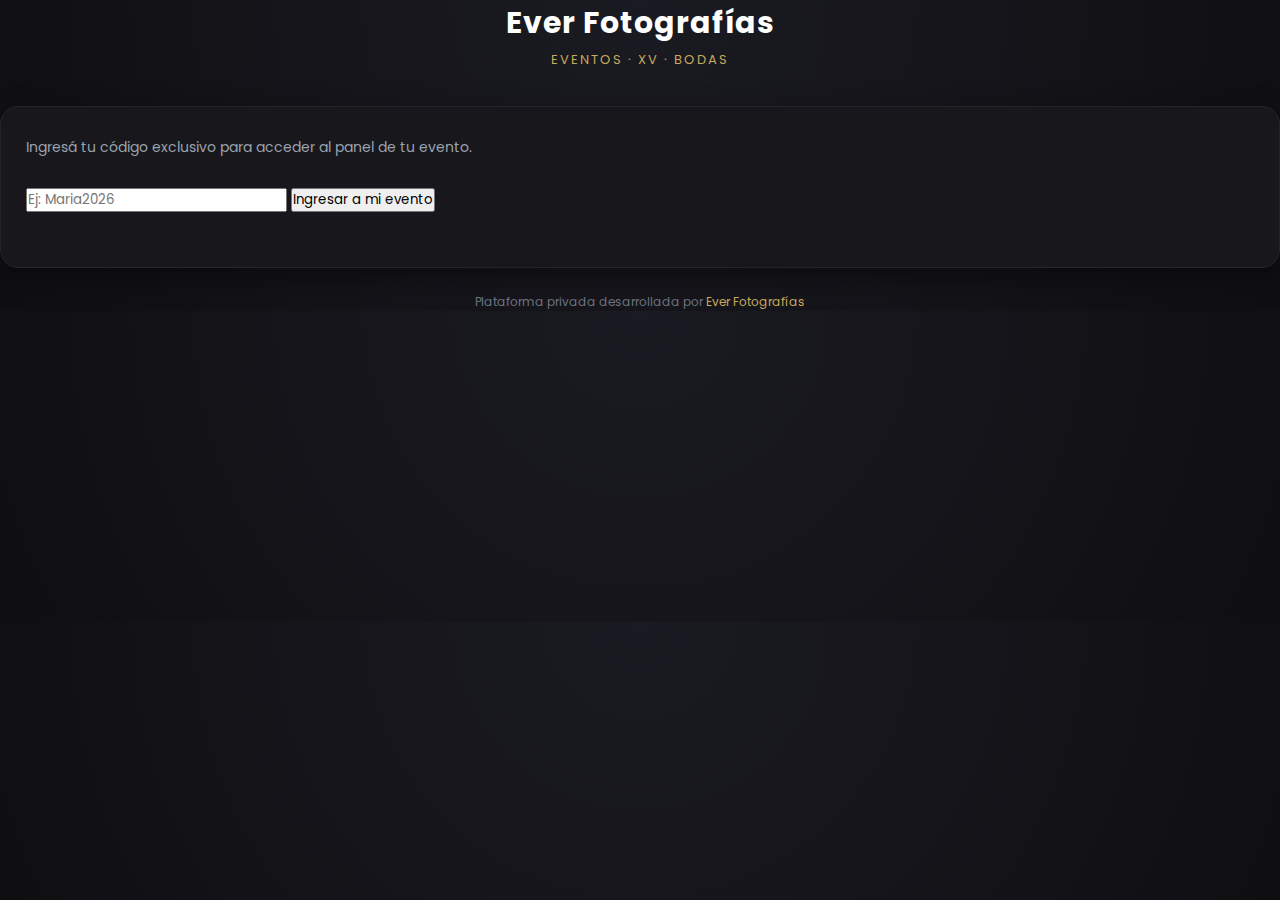
<file: index.html>
<!DOCTYPE html>
<html lang="es">
<head>
  <meta charset="UTF-8">
  <title>Área Privada - Ever Fotografías</title>
  <meta name="viewport" content="width=device-width, initial-scale=1.0">
  <link rel="stylesheet" href="style.css?v=5">

  <!-- Fuente más elegante -->
  <link rel="preconnect" href="https://fonts.googleapis.com">
  <link href="https://fonts.googleapis.com/css2?family=Poppins:wght@400;500;600;700&display=swap" rel="stylesheet">

  <style>
    body {
      font-family: 'Poppins', sans-serif;
      background: radial-gradient(circle at top, #1a1a22, #0f0f12);
    }

    .logo {
      text-align: center;
      margin-bottom: 35px;
    }

    .logo h1 {
      font-size: 30px;
      font-weight: 700;
      letter-spacing: 1px;
    }

    .logo span {
      font-size: 13px;
      color: #c8a95c;
      letter-spacing: 2px;
    }

    .login-card {
      background: #17171c;
      padding: 30px 25px;
      border-radius: 18px;
      border: 1px solid #24242b;
      box-shadow: 0 10px 30px rgba(0,0,0,0.4);
    }

    .login-card p {
      color: #9ca3af;
      margin-bottom: 25px;
      font-size: 14px;
    }

    input {
      font-family: 'Poppins', sans-serif;
    }

    button {
      margin-top: 5px;
    }

    .footer-login {
      text-align: center;
      margin-top: 25px;
      font-size: 12px;
      color: #6b7280;
    }

    .footer-login span {
      color: #c8a95c;
    }
  </style>
</head>

<body>

  <div class="login-container">

    <div class="logo">
      <h1>Ever Fotografías</h1>
      <span>EVENTOS · XV · BODAS</span>
    </div>

    <div class="login-card">
      <p>Ingresá tu código exclusivo para acceder al panel de tu evento.</p>

      <input 
        type="text" 
        id="codigo" 
        placeholder="Ej: Maria2026"
        autocomplete="off"
      >

      <button onclick="verificarCodigo()">
        Ingresar a mi evento
      </button>

      <p id="error"></p>
    </div>

    <div class="footer-login">
      Plataforma privada desarrollada por <span>Ever Fotografías</span>
    </div>

  </div>

  <script src="script.js"></script>

</body>
</html>
</file>
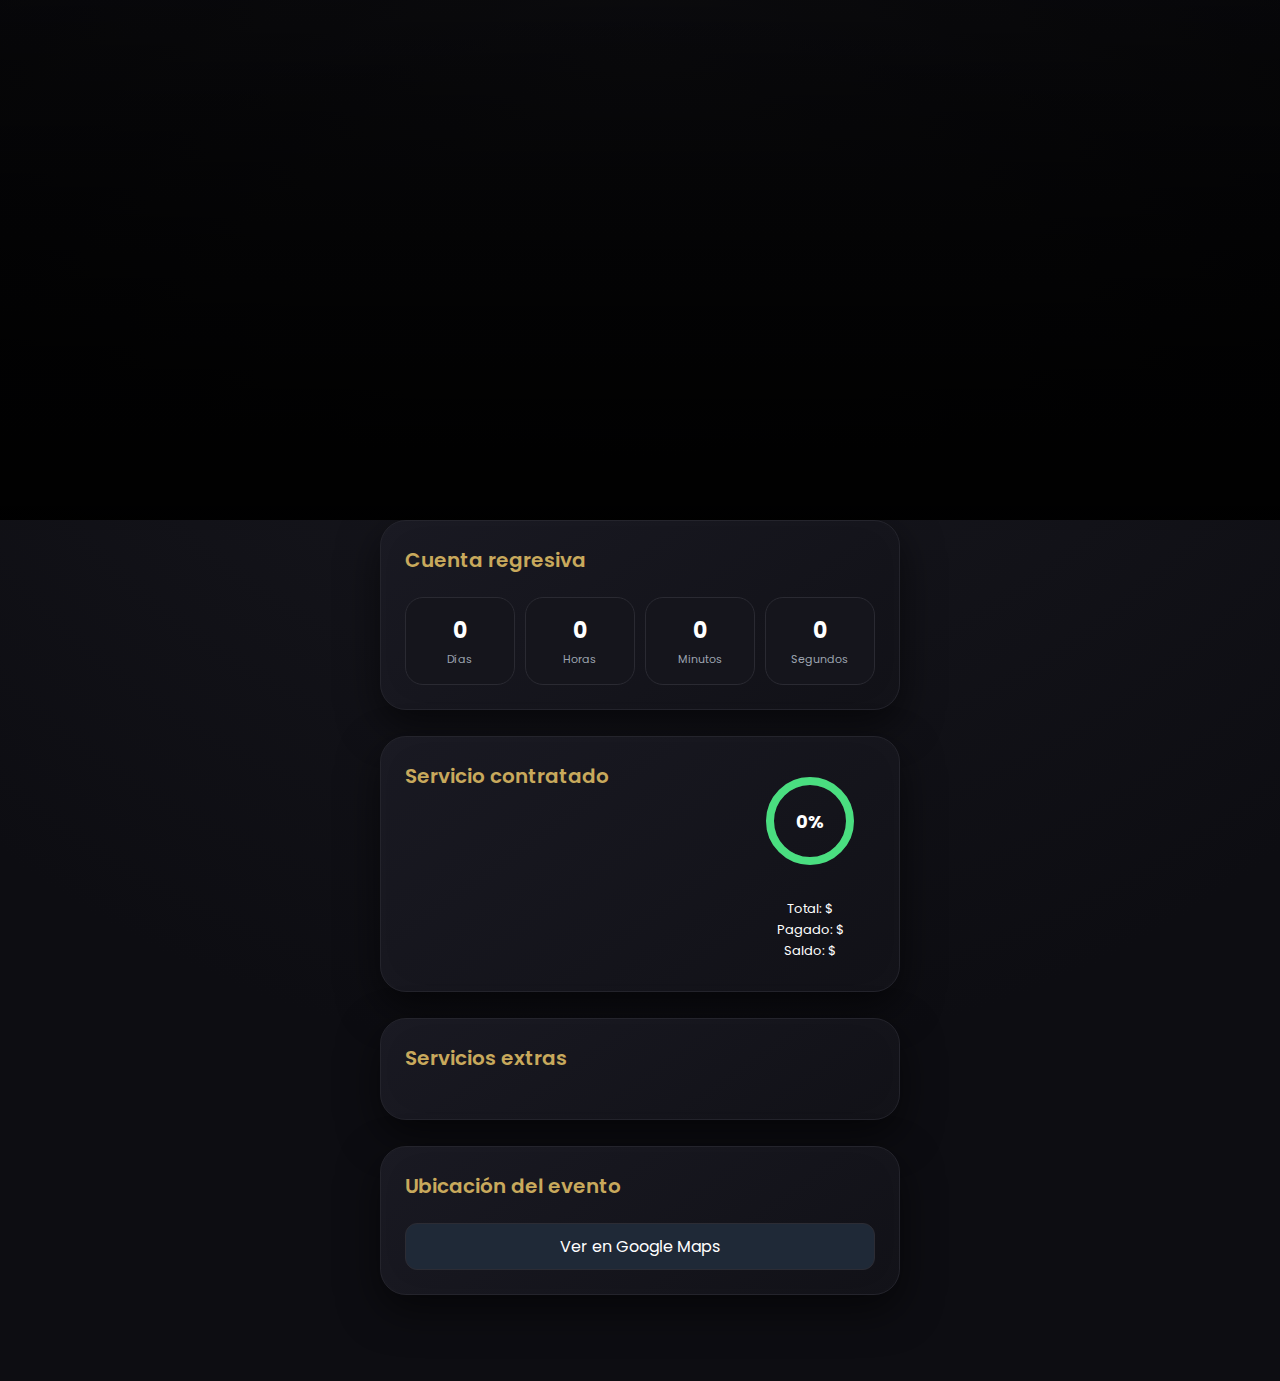
<file: evento.html>
<!DOCTYPE html>
<html lang="es">
<head>
<meta charset="UTF-8">
<meta name="viewport" content="width=device-width, initial-scale=1.0">
<link href="https://fonts.googleapis.com/css2?family=Poppins:wght@400;500;600;700&display=swap" rel="stylesheet">
<link rel="stylesheet" href="style.css?v=7">
<title>Panel del Evento</title>
</head>
<body>

<div class="evento-container">

  <div class="portada" id="portadaEvento">
    <div class="portada-overlay">
      <h1 id="nombreEvento"></h1>
    </div>
  </div>

  <div class="card">
    <h2>Cuenta regresiva</h2>
    <div class="contador-grid">
      <div class="tiempo-box"><span id="dias">0</span><small>Días</small></div>
      <div class="tiempo-box"><span id="horas">0</span><small>Horas</small></div>
      <div class="tiempo-box"><span id="minutos">0</span><small>Minutos</small></div>
      <div class="tiempo-box"><span id="segundos">0</span><small>Segundos</small></div>
    </div>
  </div>

  <div class="card servicio-card">

    <div class="servicio-left">
      <h2>Servicio contratado</h2>
      <h3 id="comboNombre"></h3>
      <ul id="listaIncluye"></ul>
    </div>

    <div class="servicio-right">
      <div class="progress-container">
        <svg viewBox="0 0 150 150">
          <circle cx="75" cy="75" r="50" class="bg-circle"/>
          <circle cx="75" cy="75" r="50" class="progress-circle" id="progressCircle"/>
        </svg>
        <div class="progress-text">
          <span id="porcentajePago">0%</span>
        </div>
    </div>

      <div class="pago-detalle">
        <p>Total: $<span id="total"></span></p>
        <p>Pagado: $<span id="pagado"></span></p>
        <p>Saldo: $<span id="saldo"></span></p>
        <div id="estadoPago" class="estado-label"></div>
      </div>
    </div>

  </div>

  <div class="card">
    <h2>Servicios extras</h2>
    <div id="extrasContainer"></div>
  </div>

  <div class="card">
    <h2>Ubicación del evento</h2>
    <p id="ubicacion"></p>
    <a id="mapaBtn" class="map-btn" target="_blank">Ver en Google Maps</a>
  </div>

</div>

<script src="script.js"></script>
<script src="evento-logic.js"></script>

</body>
</html>
</file>
<file: style.css>
*{
  margin:0;
  padding:0;
  box-sizing:border-box;
  font-family:'Poppins',sans-serif;
}

html, body{
  overflow-x:hidden;
}

body{
  background: radial-gradient(circle at top,#1b1b23,#0d0d12 70%);
  color:white;
}

/* CONTENEDOR GENERAL */

.evento-container{
  max-width:520px;
  margin:auto;
  padding:20px 16px 60px;
}

/* PORTADA */

.portada{
  position:relative;
  width:100vw;
  height:70vh; /* altura equilibrada */
  max-height:520px; /* evita exageración */
  margin-left:calc(-50vw + 50%);
  border-radius:0;
  overflow:hidden;
  background-size:cover;
  background-position:center 30%; /* ajusta encuadre horizontal */
}

.portada::after{
  content:'';
  position:absolute;
  inset:0;
  background:linear-gradient(to top,rgba(0,0,0,0.85),rgba(0,0,0,0.2));
}

.portada-overlay{
  position:absolute;
  inset:0;
  z-index:2;
  display:flex;
  flex-direction:column;
  justify-content:center;
  align-items:center;
  text-align:center;
  padding:20px;
}

.portada-overlay h1{
  font-family:'Playfair Display', serif;
  font-style:italic;
  font-weight:500;
  font-size:32px;
  letter-spacing:1px;
  margin-bottom:25px;
  color:#ffffff;
}

/* CARDS */

.card{
  background:linear-gradient(145deg,#191922,#111117);
  border-radius:26px;
  padding:24px;
  margin-bottom:26px;
  border:1px solid #24242c;
  box-shadow:
    0 15px 40px rgba(0,0,0,0.55),
    inset 0 0 40px rgba(255,255,255,0.02);
}

.card h2{
  color:#c8a95c;
  font-size:20px;
  margin-bottom:22px;
  font-weight:600;
  white-space:nowrap;
}

/* CONTADOR */

.contador-grid{
  display:grid;
  grid-template-columns:repeat(4,1fr);
  gap:10px;
}

.tiempo-box{
  background:#15151c;
  border-radius:18px;
  padding:16px 8px;
  text-align:center;
  border:1px solid #2a2a32;
}

.tiempo-box span{
  font-size:22px;
  font-weight:700;
}

.tiempo-box small{
  display:block;
  margin-top:4px;
  color:#9ca3af;
  font-size:11px;
}

/* SERVICIO */

.servicio-card{
  display:flex;
  justify-content:space-between;
  align-items:flex-start; /* 🔥 mejor alineación */
  gap:20px;
}

.servicio-left{
  flex:1;
  min-width:0;
}

.servicio-left h3{
  font-size:19px;
  margin-bottom:16px;
}

/* 🔥 LISTA MEJORADA */

.servicio-left ul{
  list-style:none;
  color:#e5e7eb;
  font-size:15px;      /* más grande */
  line-height:1.9;     /* más aire */
  display:flex;
  flex-direction:column;
  gap:8px;             /* separación real entre ítems */
}

/* COLUMNA DERECHA MÁS COMPACTA */

.servicio-right{
  width:130px; /* antes 160 */
  display:flex;
  flex-direction:column;
  align-items:center;
  justify-content:center;
  text-align:center;
  gap:8px;
}

/* 🔥 CÍRCULO REDIMENSIONADO EQUILIBRADO */

.progress-container{
  position:relative;
  width:120px;
  height:120px;
  display:flex;
  align-items:center;
  justify-content:center;
}

.progress-container svg{
  width:120px;
  height:120px;
  overflow:visible;
}

.bg-circle{
  fill:none;
  stroke:#2c2c34;
  stroke-width:10;
}

.progress-circle{
  fill:none;
  stroke:#4ade80;
  stroke-width:10;
  stroke-linecap:round;
  transform:rotate(-90deg);
  transform-origin:50% 50%;
  transition:1s ease;
}

.progress-text{
  position:absolute;
  inset:0;
  display:flex;
  align-items:center;
  justify-content:center;
  font-size:18px;
  font-weight:700;
}

/* DETALLE PAGO */

.pago-detalle{
  margin-top:10px;
  font-size:13px;
  line-height:1.6;
  width:100%;
}

.estado-label{
  margin-top:6px;
  font-weight:600;
}

.estado-ok{ color:#4ade80; }
.estado-pendiente{ color:#facc15; }

/* EXTRAS */

.extra-item{
  background:linear-gradient(145deg,#1f1f2a,#15151f);
  border-radius:20px;
  padding:18px;
  margin-bottom:18px;
  border:1px solid #2d2d38;
  box-shadow:0 10px 30px rgba(0,0,0,0.4);
}

.whatsapp-btn{
  display:block;
  text-align:center;
  background:linear-gradient(135deg,#c8a95c,#b38b3c);
  padding:12px;
  border-radius:14px;
  text-decoration:none;
  color:black;
  font-weight:600;
  margin-top:12px;
  transition:0.3s;
}

.whatsapp-btn:active{
  transform:scale(0.97);
}

.extra-info h3{
  margin-bottom:6px;
}

.extra-info p{
  font-size:13px;
  color:#9ca3af;
  margin-bottom:8px;
}

.extra-precio{
  font-weight:600;
  margin-bottom:10px;
}

.whatsapp-btn{
  display:block;
  text-align:center;
  background:linear-gradient(135deg,#c8a95c,#b38b3c);
  padding:10px;
  border-radius:12px;
  text-decoration:none;
  color:black;
  font-weight:600;
}

/* MAPA */

.map-btn{
  display:block;
  margin-top:12px;
  text-align:center;
  background:#1f2937;
  padding:10px;
  border-radius:12px;
  text-decoration:none;
  color:white;
  border:1px solid #2c2c34;
}

/* RESPONSIVE */

@media(max-width:480px){

  .contador-grid{
    grid-template-columns:repeat(4,1fr);
  }

  .servicio-card{
    flex-direction:row;
    align-items:flex-start;
  }

  .servicio-right p{
    margin:0;
    font-size:13px;
    color:#e0e0e0;
  }

}

/* ============================= */
/* CAROUSEL SERVICIO - SOLO MÓVIL */
/* ============================= */

.servicio-carousel{
  margin-bottom:26px;
}

.servicio-track{
  display:flex;
  gap:16px;
}

/* Slides */
.servicio-slide{
  flex:0 0 100%;
}

/* Dots */
.carousel-dots{
  display:none;
  justify-content:center;
  gap:8px;
  margin-top:12px;
}

.carousel-dots span{
  width:8px;
  height:8px;
  border-radius:50%;
  background:#444;
  opacity:0.3;
}

.carousel-dots span:first-child{
  background:#c8a95c;
  opacity:1;
}

/* ============================= */
/* ACTIVAR MODO DESLIZABLE EN MÓVIL */
/* ============================= */

@media(max-width:768px){

  .servicio-track{
    overflow-x:auto;
    scroll-snap-type:x mandatory;
    -webkit-overflow-scrolling:touch;
  }

  .servicio-slide{
    scroll-snap-align:start;
  }

  .servicio-track::-webkit-scrollbar{
    display:none;
  }

  .carousel-dots{
    display:flex;
  }

}

/* Centrar contenido en card de pago */

.pago-slide{
  display:flex;
  flex-direction:column;
  justify-content:center;
  align-items:center;
  text-align:center;
  min-height:320px;
}

.pago-slide .pago-detalle{
  margin-top:18px;
}

/* ============================= */
/* Mejorar efecto visual de cards */
/* ============================= */

.servicio-track{
  padding-left:6px;
}

.servicio-slide{
  flex:0 0 88%; /* antes 100% */
  margin-right:16px;
  scroll-snap-align:start;
  transition:transform 0.3s ease;
}

/* Fondo un poco más claro que el body */
.servicio-slide.card{
  background:linear-gradient(145deg,#1f1f2a,#15151f);
  border:1px solid #2d2d38;
  box-shadow:
    0 20px 50px rgba(0,0,0,0.6),
    0 0 0 1px rgba(255,255,255,0.03);
}

/* ============================= */
/* SALDOS MEJORADOS */
/* ============================= */

.saldo-servicio{
  color:#9ca3af;
  font-size:13px;
}

.saldo-viatico{
  margin-top:6px;
  font-weight:600;
  color:#fb923c; /* naranja elegante */
}

.detalle-extra{
  display:block;
  font-size:12px;
  opacity:0.7;
  margin-top:2px;
}

/* círculo cuando hay pendiente */
.progress-circle.pendiente{
  stroke:#fb923c;
}

/* ===== PORTADA FULL WIDTH PREMIUM ===== */

.evento-container{
  max-width:520px;
  margin:auto;
  padding:0 0 60px;
}

/* Portada full ancho */
.portada{
  position:relative;
  width:100vw;
  height:100vh;
  margin-left:calc(-50vw + 50%);
  border-radius:0;
  overflow:hidden;
  background-size:cover;
  background-position:center;
}

/* Oscurecer elegante */
.portada::before{
  content:"";
  position:absolute;
  inset:0;
  background:linear-gradient(to bottom,rgba(0,0,0,0.55),rgba(0,0,0,0.85));
}

/* Overlay centrado real */
.portada-overlay{
  position:absolute;
  inset:0;
  z-index:2;
  display:flex;
  flex-direction:column;
  justify-content:center;
  align-items:center;
  text-align:center;
  padding:20px;
}

/* Título elegante */
.portada-overlay h1{
  font-family:'Playfair Display', serif;
  font-style:italic;
  font-weight:500;
  font-size:34px;
  letter-spacing:1px;
  margin-bottom:30px;
  color:#ffffff;
}

/* COUNTDOWN CENTRADO PERFECTO */

.countdown{
  display:flex;
  justify-content:center;
  align-items:center;
  gap:14px;
}

.time-box{
  background:rgba(255,255,255,0.08);
  backdrop-filter:blur(12px);
  padding:14px 16px;
  border-radius:16px;
  min-width:70px;
  text-align:center;
}

.time-box span{
  font-size:22px;
  font-weight:600;
  display:block;
}

.time-box small{
  font-size:11px;
  opacity:0.8;
}

/* Mensaje final */
.evento-iniciado{
  display:none;
  font-size:22px;
  font-weight:500;
  margin-top:20px;
  color:#c8a95c;
}
</file>
